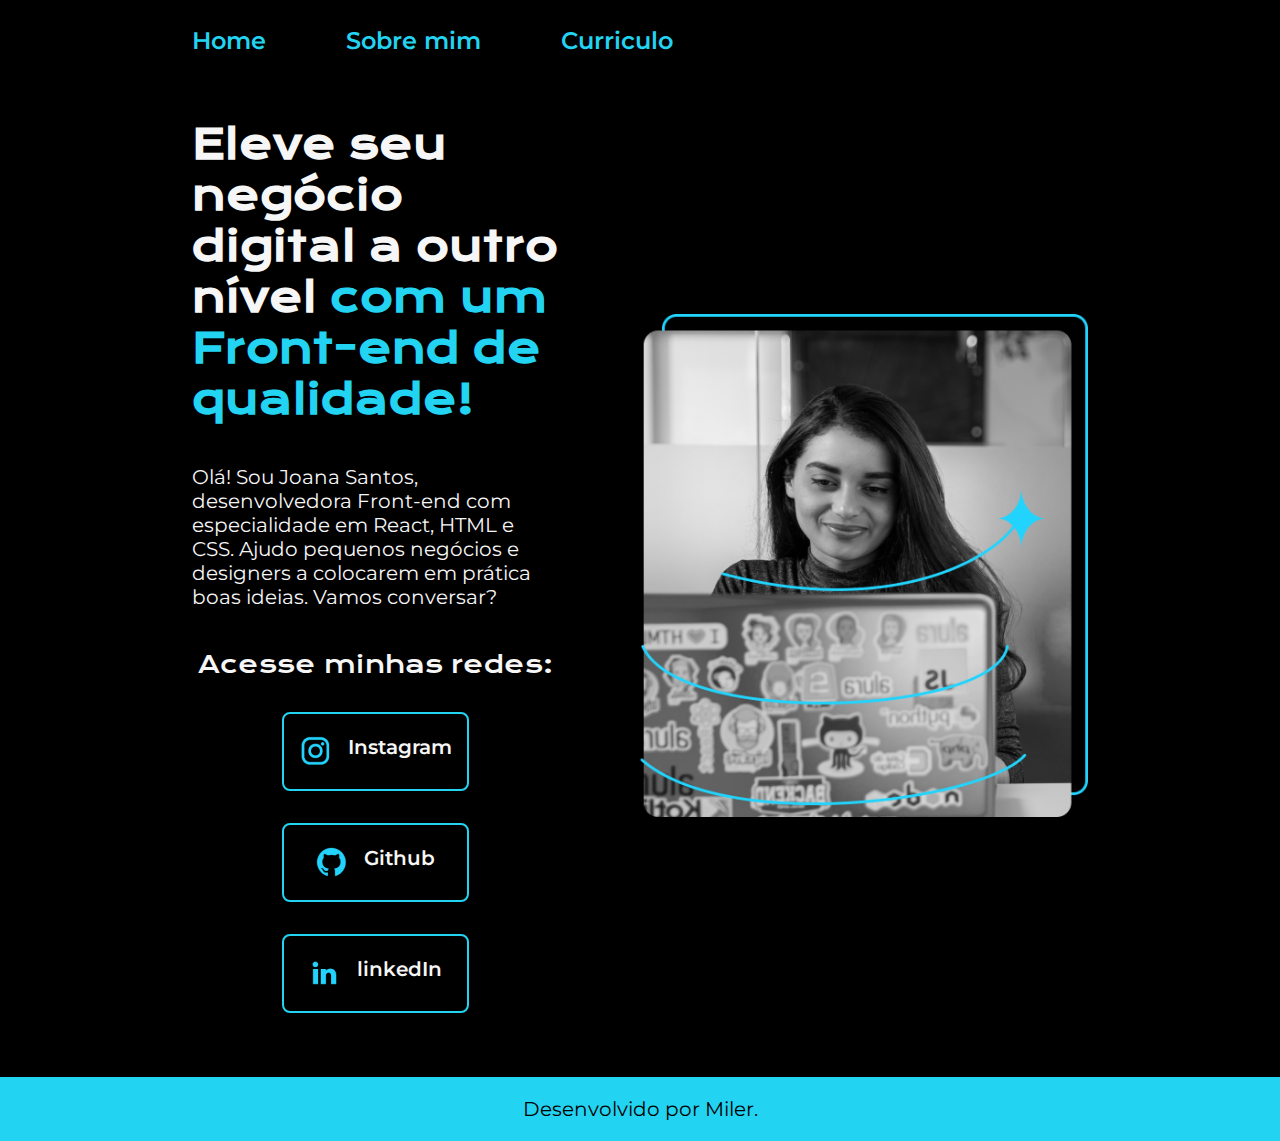
<file: index.htm>
<!DOCTYPE html>
<html lang="pt-br">

<head>
    <meta charset="UTF-8">
    <meta http-equiv="X-UA-Compatible" content="IE=edge">
    <meta name="viewport" content="width=device-width, initial-scale=1.0">
    <link rel="stylesheet" href="./styles/style.css">
    <title>Portifolio</title>
</head>

<body>
    <header class="cabecalho">
        <nav class="cabecalho__menu">
            <a class="cabecalho__menu__link" href="index.htm">Home</a>
            <a class="cabecalho__menu__link" href="about.html">Sobre mim</a>
            <a class="cabecalho__menu__link" href="curriculo.html">Curriculo</a>
        </nav>
    </header>
    <main class="apresentacao">
        <section class="apresentacao__conteudo">
            <h1 class="apresentacao__conteudo__titulo">Eleve seu negócio digital a outro nível <strong
                    class="titulo-destaque">com um Front-end de
                    qualidade!</strong> </h1>
            <p class="apresentacao__conteudo__texto">Olá! Sou Joana Santos, desenvolvedora Front-end com especialidade
                em React, HTML e CSS. Ajudo pequenos
                negócios e designers a colocarem em prática boas ideias. Vamos conversar?
            </p>
            <div class="apresentacao__links">
                <h2 class="apresentacao__links__subtitulo">Acesse minhas redes:</h2>
                <a class="apresentacao__links__navegacao" href="https://instagram.com/milerazevedo">
                <img src="assets/instagram.png" alt="Imagem do instagram">
                    Instagram
                </a>
                <a class="apresentacao__links__navegacao" href="https://github.com/milerazevedo0/">
                    <img src="assets/github.png" alt="Imagem do github">
                    Github
                </a>
                <a class="apresentacao__links__navegacao" href="https://linkedin.com/in/miler-azevedo/">
                    <img src="assets/linkedin.png" alt="Imagem do linkedin">
                    linkedIn
                </a>
            </div>
        </section>
        <img class="apresentacao__imagem" src="assets/Imagem.png" alt="Foto da Joana Santos Programando">
    </main>
    <footer class="rodape">
        <p>Desenvolvido por Miler.</p>
    </footer>

    <script src=""></script>
</body>

</html>
</file>
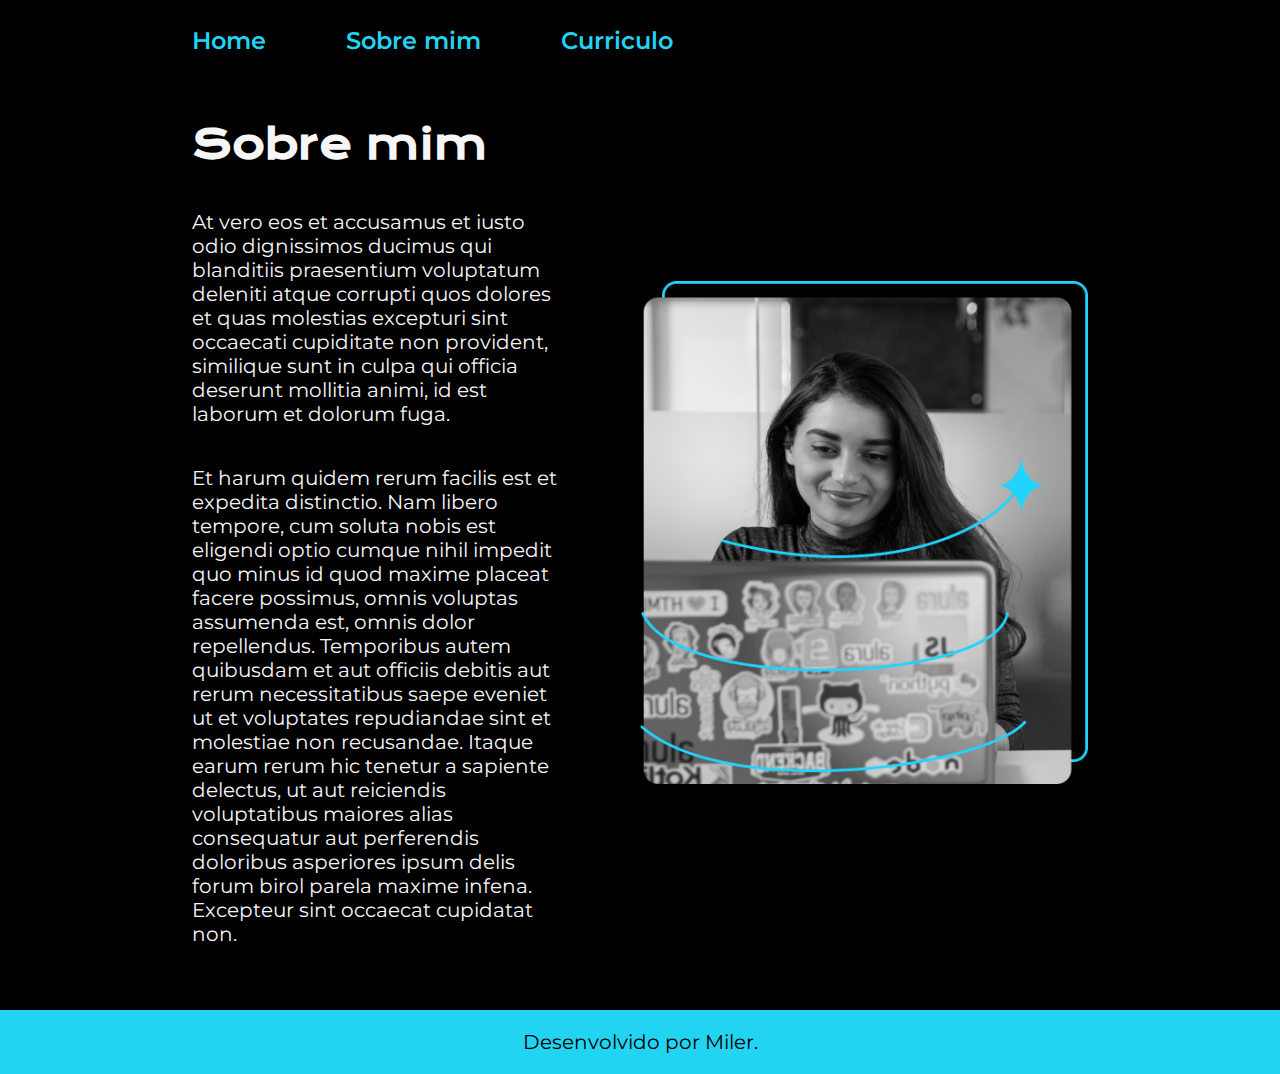
<file: about.html>
<!DOCTYPE html>
<html lang="pt-br">
<head>
    <meta charset="UTF-8">
    <meta http-equiv="X-UA-Compatible" content="IE=edge">
    <meta name="viewport" content="width=device-width, initial-scale=1.0">
    <link rel="stylesheet" href="./styles/style.css">
    <title>Sobre mim</title>
</head>
<body>
    <header class="cabecalho">
        <nav class="cabecalho__menu">
            <a class="cabecalho__menu__link" href="index.htm">Home</a>
            <a class="cabecalho__menu__link" href="about.html">Sobre mim</a>
            <a class="cabecalho__menu__link" href="curriculo.html">Curriculo</a>
        </nav>
    </header>
    <main class="apresentacao">
        <section class="apresentacao__conteudo">
            <h1 class="apresentacao__conteudo__titulo">Sobre mim</h1>
            <p class="apresentacao__conteudo__texto">
                At vero eos et accusamus et iusto odio dignissimos ducimus qui blanditiis praesentium voluptatum deleniti atque corrupti quos dolores et quas molestias excepturi sint occaecati cupiditate non provident, similique sunt in culpa qui officia deserunt mollitia animi, id est laborum et dolorum fuga.
            </p>
            <p class="apresentacao__conteudo__texto">
                Et harum quidem rerum facilis est et expedita distinctio. Nam libero tempore, cum soluta nobis est eligendi optio cumque nihil impedit quo minus id quod maxime placeat facere possimus, omnis voluptas assumenda est, omnis dolor repellendus. Temporibus autem quibusdam et aut officiis debitis aut rerum necessitatibus saepe eveniet ut et voluptates repudiandae sint et molestiae non recusandae. Itaque earum rerum hic tenetur a sapiente delectus, ut aut reiciendis voluptatibus maiores alias consequatur aut perferendis doloribus asperiores ipsum delis forum birol parela maxime infena. Excepteur sint occaecat cupidatat non.
            </p>

        </section>
        <img class="apresentacao__imagem" src="assets/Imagem.png" alt="Foto da Joana Santos Programando">

    </main>
    <footer class="rodape">
        <p>Desenvolvido por Miler.</p>
    </footer>
</body>
</html>
</file>
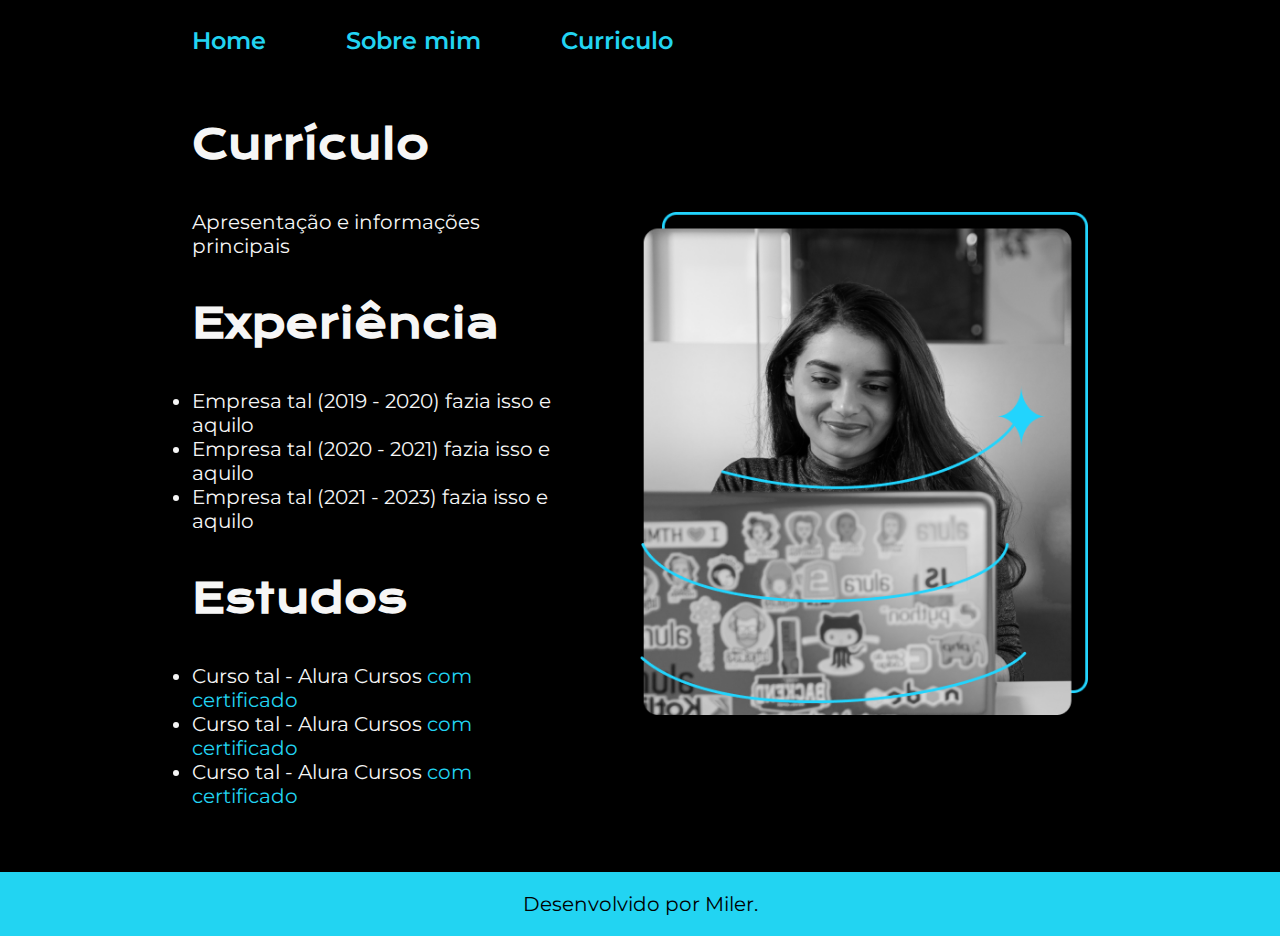
<file: curriculo.html>
<!DOCTYPE html>
<html lang="en">

<head>
    <meta charset="UTF-8">
    <meta http-equiv="X-UA-Compatible" content="IE=edge">
    <meta name="viewport" content="width=device-width, initial-scale=1.0">
    <link rel="stylesheet" href="styles/style.css">
    <title>Currículo</title>
</head>

<body>
    <header class="cabecalho">
        <nav class="cabecalho__menu">
            <a class="cabecalho__menu__link" href="index.htm">Home</a>
            <a class="cabecalho__menu__link" href="about.html">Sobre mim</a>
            <a class="cabecalho__menu__link" href="curriculo.html">Curriculo</a>
        </nav>
    </header>
    <main class="apresentacao">
        <section class="apresentacao__conteudo">
            <h1 class="apresentacao__conteudo__titulo">
                Currículo
            </h1>
            <p class="apresentacao__conteudo__texto">
                Apresentação e informações principais
            </p>
            <h2 class="apresentacao__conteudo__titulo">
                Experiência
            </h2>
            <ul class="apresentacao__conteudo__texto">
                <li>Empresa tal (2019 - 2020) fazia isso e aquilo</li>
                <li>Empresa tal (2020 - 2021) fazia isso e aquilo</li>
                <li>Empresa tal (2021 - 2023) fazia isso e aquilo</li>
            </ul>
            <h2 class="apresentacao__conteudo__titulo">Estudos</h2>
            <ul class="apresentacao__conteudo__texto">
                <li>Curso tal - Alura Cursos <a href="" class="apresentacao__conteudo__texto">com certificado</a></li>
                <li>Curso tal - Alura Cursos <a href="" class="apresentacao__conteudo__texto">com certificado</a></li>
                <li>Curso tal - Alura Cursos <a href="" class="apresentacao__conteudo__texto">com certificado</a></li>
            </ul>
        </section>
        <img class="apresentacao__imagem" src="assets/Imagem.png" alt="Foto da Joana Santos Programando">
    </main>
    <footer class="rodape">
        <p>Desenvolvido por Miler.</p>
    </footer>
</body>

</html>
</file>
<file: styles/style.css>
@import url('https://fonts.googleapis.com/css2?family=Krona+One&family=Montserrat:wght@400;600&display=swap');

:root{
    --cor-primaria: #000000;
    --cor-secundaria: #f6f6f6;
    --cor-terciaria: #22d4f2;
    --cor-hover: #272727;

    --fonte-primaria: 'Krona One', sans-serif;
    --fonte-secundaria: 'Montserrat', sans-serif;
}

* {
    margin: 0;
    padding: 0;
}

body {
    /* height: 100vh; */
    box-sizing: border-box;
    background-color: var(--cor-primaria);
    color: var(--cor-secundaria);
}

.cabecalho{
    padding: 2% 0% 0% 15%;

}

.cabecalho__menu{
    display: flex;
    gap: 80px;
}

.cabecalho__menu__link{
    text-decoration: none;
    font-family: var(--fonte-secundaria);
    font-size: 1.5rem;
    font-weight: 600;
    color: var(--cor-terciaria);
}

.apresentacao {
    padding: 5% 15%;
    display: flex;
    align-items: center;
    justify-content: space-between;
    gap: 82px;
}

.apresentacao__conteudo {
    width: 50%;
    display: flex;
    flex-direction: column;
    gap: 40px;
    /* margin-right: 20px; */
}

.apresentacao__conteudo__titulo {
    font-size: 2.5rem;
    font-family: var(--fonte-primaria);
}

.titulo-destaque {
    color: var(--cor-terciaria);
}

.apresentacao__conteudo__texto{
    font-size: 20px;
    font-family: var(--fonte-secundaria);
}

.apresentacao__conteudo__texto a{
    text-decoration: none;
    color: var(--cor-terciaria);
}

.apresentacao__links{
    display: flex;
    flex-direction: column;
    justify-content: space-between;
    align-items: center;
    gap: 32px;
}

.apresentacao__links__subtitulo{
    font-family: var(--fonte-primaria);
    font-weight: 400;
    font-size: 1.5rem;
}

.apresentacao__links__navegacao{
    /* background-color: #22D4FD; */
    display: flex;
    justify-content: center;
    gap: 16px;
    border: 2px solid var(--cor-terciaria);
    width: 50%;
    text-align: center;
    border-radius: 8px;
    font-size: 1.25rem;
    font-weight: 600;
    padding: 21.5px 0;
    text-decoration: none;
    color: var(--cor-secundaria);
    font-family: var(--fonte-secundaria);
    margin: 0px 3px;
}

.apresentacao__links__navegacao:hover{
    background-color: var(--cor-hover);
}

.apresentacao__imagem{
    width: 50%;
}

.rodape{
    color: #000000;
    background-color: var(--cor-terciaria);
    padding: 20px;
    text-align: center;
    font-family: var(--fonte-secundaria);
    font-size: 1.25rem;
    font-weight: 400;
}

@media (max-width: 1200px){
    .cabecalho{
        padding: 10%;
    }
    
    .cabecalho__menu{
        justify-content: center;
        gap: 20px;
    }

    .apresentacao{
        flex-direction: column-reverse;
        padding: 5%;
    }

    .apresentacao__conteudo{
        width: auto;
    }
}
</file>
